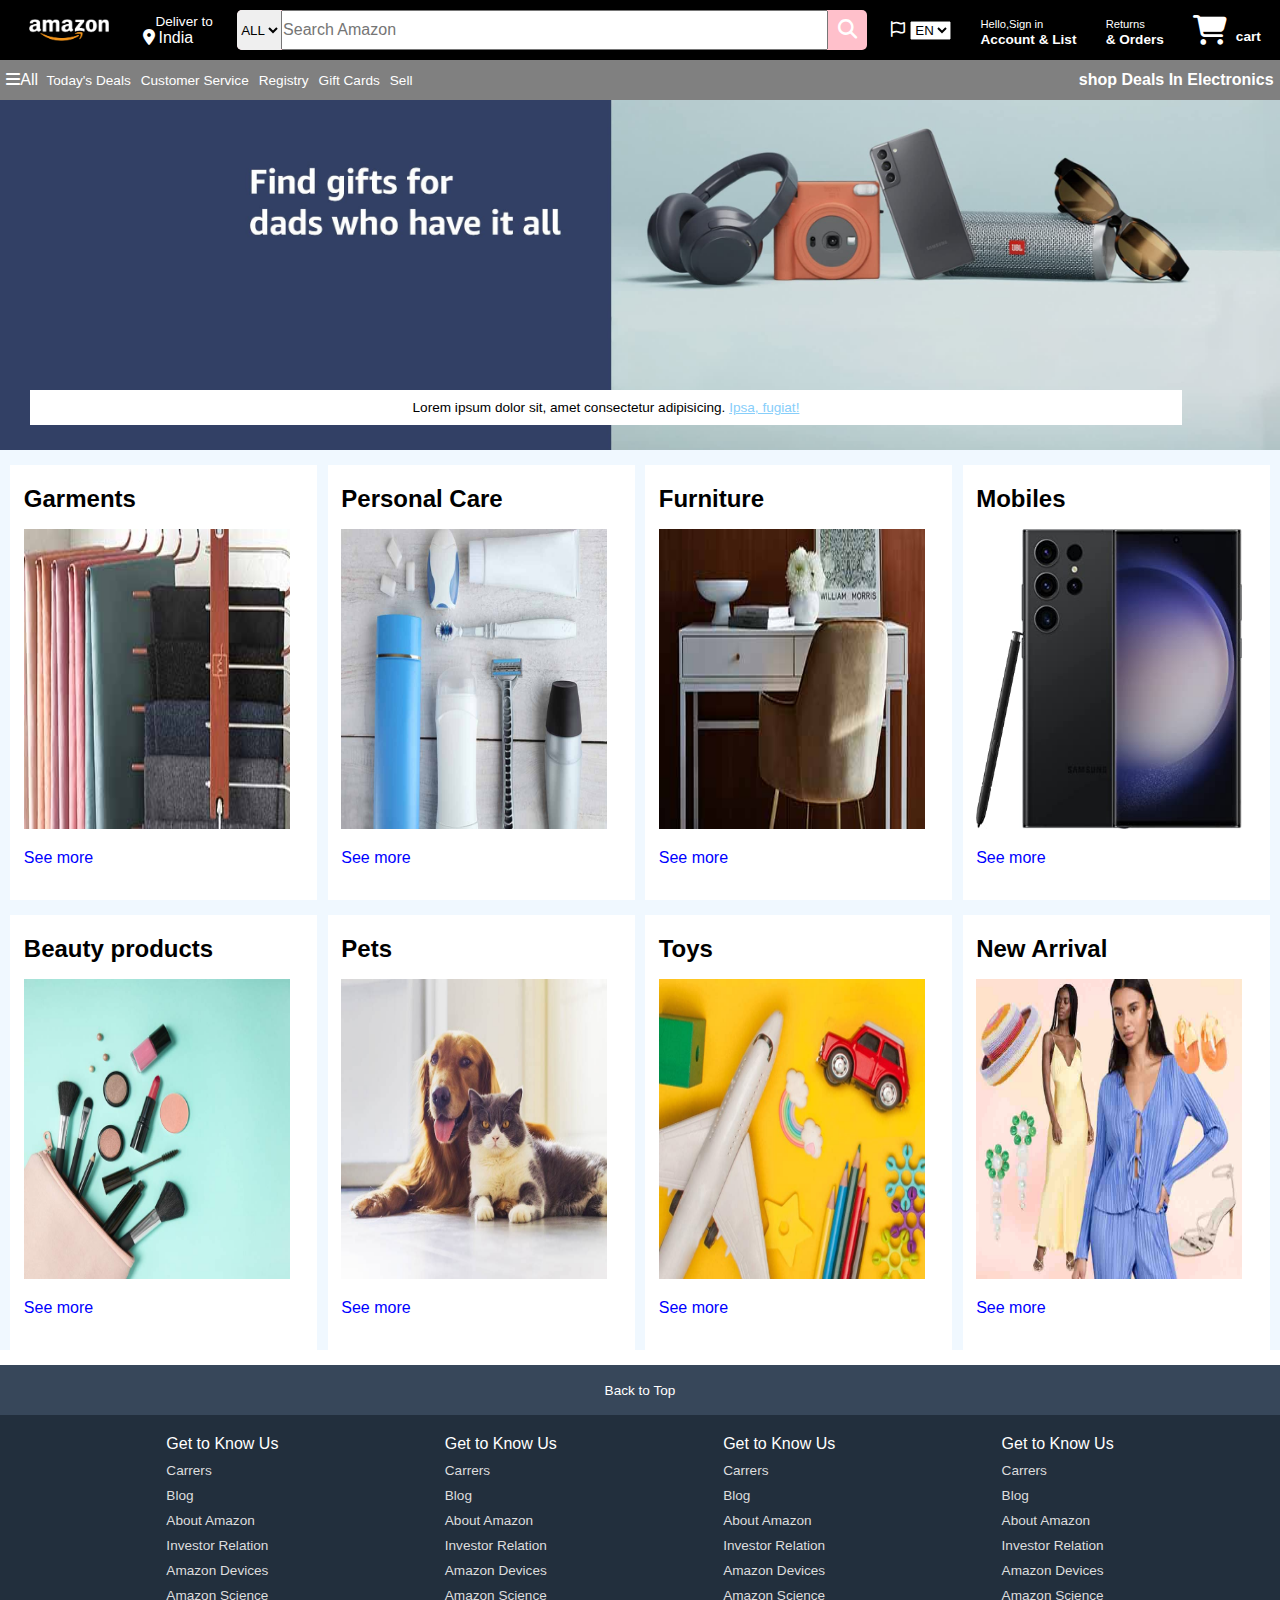
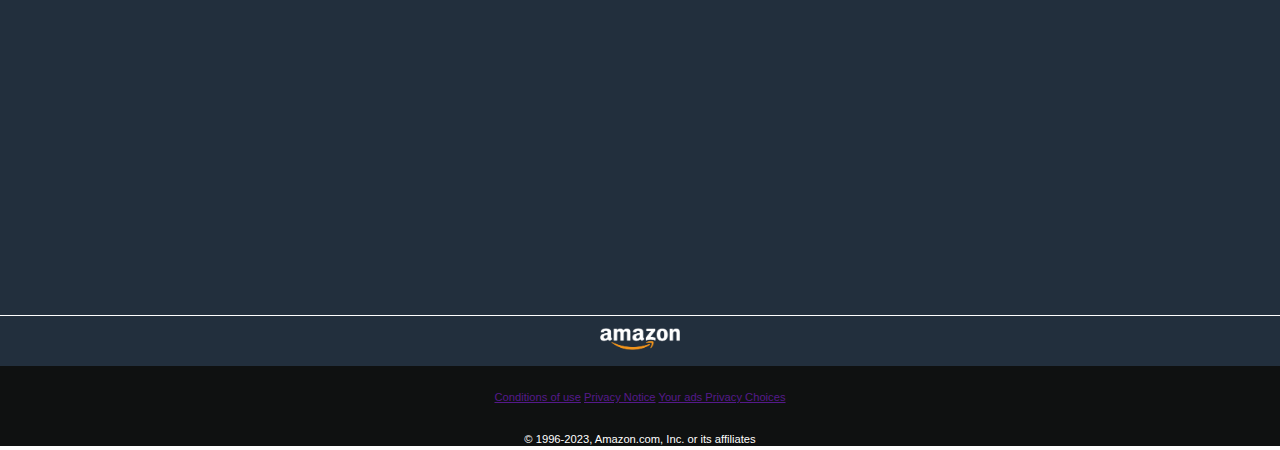
<file: Amazon_clone/index.html>
<!DOCTYPE html>
<html lang="en">
<head>
    <meta charset="UTF-8">
    <meta http-equiv="X-UA-Compatible" content="IE=edge">
    <meta name="viewport" content="width=device-width, initial-scale=1.0">
    <title>Amazon_Clone</title>
    <link rel="stylesheet" href="https://cdnjs.cloudflare.com/ajax/libs/font-awesome/6.4.0/css/all.min.css">
    <link rel="stylesheet" href="style.css">
    <link rel="icon" href="./images/favicon.png">

</head>
<body>
    <header>
        <div class="navbar">
            <div class="nav-logo border">
                <img class = "logo" src="./images/amazon_logo.png">
            </div>
            <div class="nav-address border">
                <p class = "add-first">Deliver to</p>
                <div class="add-icon">
                    <i class="fa-solid fa-location-dot"></i>
                    <p class = "add-second">India</p>
                </div>
            </div>
            <div class="nav-search">
                <select name="" class = "search-select">
                    <option value="">ALL</option>
                </select>
                <input class = "search-input" type="text" placeholder="Search Amazon">
                <div class="search-icon">
                    <i class="fa-solid fa-magnifying-glass"></i>
                </div>
            </div>
            <div class="country border">
                <div class="flag">
                    <i class="fa-regular fa-flag"></i>
                </div>
                <div class="flag-select">
                    <select class = "country-select" id="">
                        <option value="">EN</option>
                    </select>
                </div>
            </div>
            <div class="nav-signin border">
                <p><span class = "nav-fir">Hello,Sign in</span></p>
                <p class = nav-sec>Account & List </p>
            </div>
            <div class="nav-return border">
                <p><span class = "nav-fir">Returns</span></p>
                <p class = nav-sec> & Orders </p>
            </div>

            <div class="nav-cart border" >
                <i class="fa-solid fa-cart-shopping"></i>
                cart
            </div>
        </div>
        <div class="panel">
            <div class="panel-all">
                <i class="fa-solid fa-bars"></i>
                <p>All</p>
            </div>
            <div class="panel-options">
               <p class = "border">Today's Deals</p>
               <p class = "border">Customer Service</p>
               <p class = "border">Registry</p>
               <p class = "border">Gift Cards</p>
               <p class = "border">Sell</p>
               
            </div>
            <div class="paneldeals">
                shop Deals In Electronics
            </div>
        </div>
    </header>
    <div class="herosection">
        <div class="heromessage">
            <p>Lorem ipsum dolor sit, amet consectetur adipisicing. <a href="#">Ipsa, fugiat!</a></p>
        </div>
    </div>

    <div class="shop-section">

       <div class="box1 box">
          <div class="box-content">
            <h2>Garments</h2>
            <div class="box-image"><img src="./images/box1_image.jpg"></div>
            <p>See more</p>
          </div>
        </div>
        <div class="box2 box">
         <div class="box-content">
            <h2> Personal Care</h2>
            <div class="box-image"><img src="./images/box2_image.jpg"></div>
            <p>See more</p>
          </div>
        </div>
        <div class="box3 box">
            <div class="box-content">
            <h2>Furniture</h2>
            <div class="box-image"><img src="./images/box3_image.jpg"></div>
            <p>See more</p>
          </div>
        </div>
        <div class="box4 box">
            <div class="box-content">
            <h2>Mobiles</h2>
            <div class="box-image"><img src="./images/box4_image.jpg"></div>
            <p>See more</p>
          </div>
        </div>

        
       <div class="box5 box">
        <div class="box-content">
          <h2>Beauty products</h2>
          <div class="box-image"><img src="./images/box5_image.jpg"></div>
          <p>See more</p>
        </div>
      </div>
      <div class="box6 box">
       <div class="box-content">
          <h2>Pets</h2>
          <div class="box-image"><img src="./images/box6_image.jpg"></div>
          <p>See more</p>
        </div>
      </div>
      <div class="box7 box">
          <div class="box-content">
          <h2>Toys</h2>
          <div class="box-image"><img src="./images/box7_image.jpg"></div>
          <p>See more</p>
        </div>
      </div>
      <div class="box8 box">
          <div class="box-content">
          <h2>New Arrival</h2>
          <div class="box-image"><img src="./images/box8_image.jpg"></div>
          <p>See more</p>
        </div>
      </div>
    </div>

    <footer>
        <div class="foot-panel">
           Back to Top
        </div>

        <div class="foot-panel2">
            <ul>
                <p>Get to Know Us</p>
                <a>Carrers</a>
                <a>Blog</a>
                <a>About Amazon</a>
                <a>Investor Relation</a>
                <a>Amazon Devices</a>
                <a>Amazon Science</a>
            </ul>
            <ul>
                <p>Get to Know Us</p>
                <a>Carrers</a>
                <a>Blog</a>
                <a>About Amazon</a>
                <a>Investor Relation</a>
                <a>Amazon Devices</a>
                <a>Amazon Science</a>
            </ul>
            <ul>
                <p>Get to Know Us</p>
                <a>Carrers</a>
                <a>Blog</a>
                <a>About Amazon</a>
                <a>Investor Relation</a>
                <a>Amazon Devices</a>
                <a>Amazon Science</a>
            </ul>
            <ul>
                <p>Get to Know Us</p>
                <a>Carrers</a>
                <a>Blog</a>
                <a>About Amazon</a>
                <a>Investor Relation</a>
                <a>Amazon Devices</a>
                <a>Amazon Science</a>
            </ul>
        </div>

       <div class="foot-panel3">
        <div class="foot-panel3-logo">
            <img src="./images/amazon_logo.png">
        </div>
       </div>
       <div class="foot-panel4">
         <div class="pages">
            <a href="">Conditions of use</a>
            <a href="">Privacy Notice</a>
            <a href="">Your ads Privacy Choices</a>
         </div>
         <div class="copyright">
            © 1996-2023, Amazon.com, Inc. or its affiliates
         </div>
       </div>
    </footer>
</body>
</html>
</file>
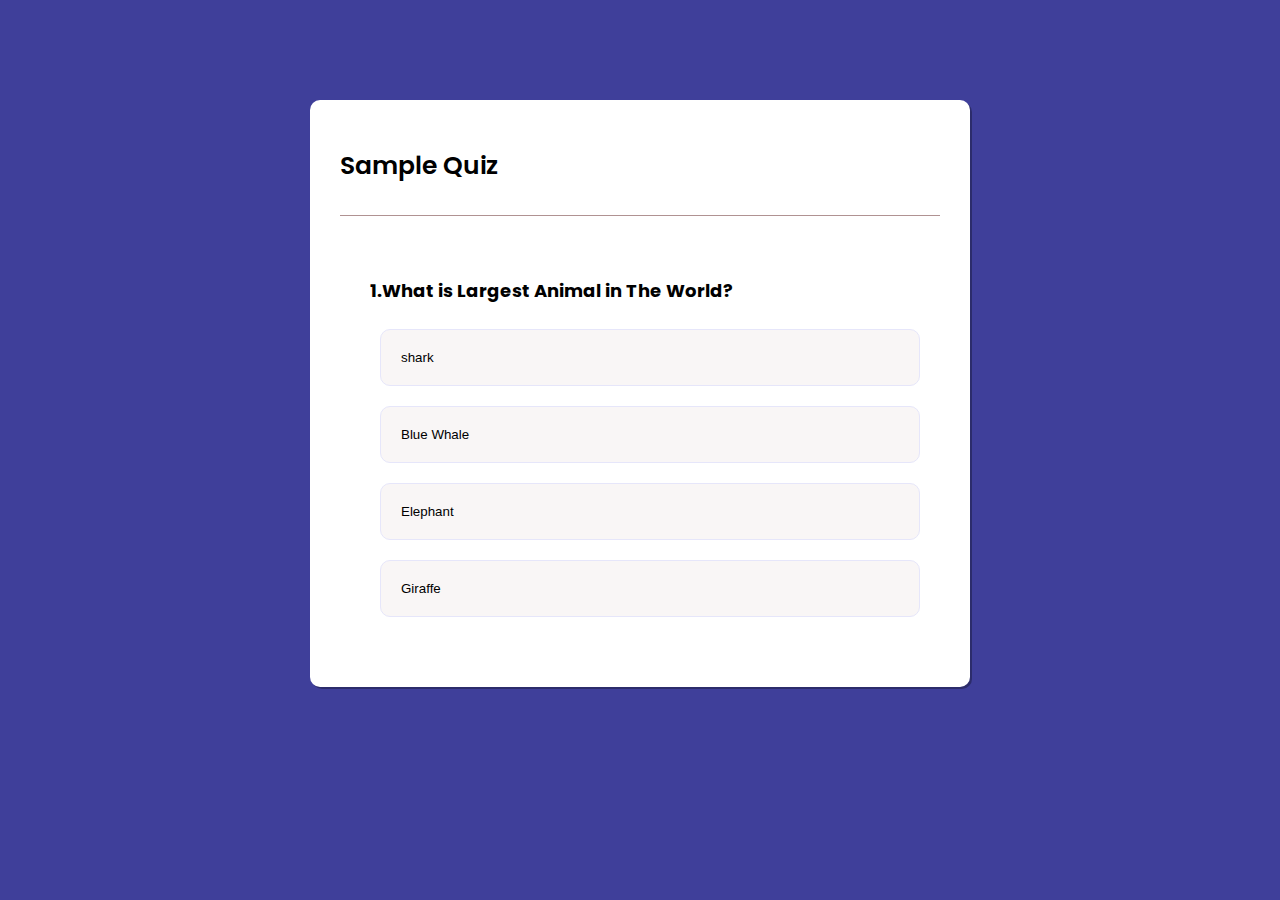
<file: QuizApp/index.html>
<!DOCTYPE html>
<html lang="en">
  <head>
    <meta charset="UTF-8" />
    <meta http-equiv="X-UA-Compatible" content="IE=edge" />
    <meta name="viewport" content="width=device-width, initial-scale=1.0" />
    <title>QuizApp</title>
    <link rel="stylesheet" href="style.css" />
  </head>
  <body>
    <div class="container">
      <h1>Sample Quiz</h1>
      <div class="quiz">
        <h2 id ="question">Question Goes Here</h2>
        <div id="ans">
          <!-- <button class = "btn" >Answers</button>
          <button class = "btn" >Answers</button>
          <button class = "btn" >Answers</button>
          <button class = "btn" >Answers</button> -->
        </div>
        <button id="next">StartQuiz</button>
      </div>
    </div>
    <script src = "script.js"></script>
  </body>
</html>
</file>
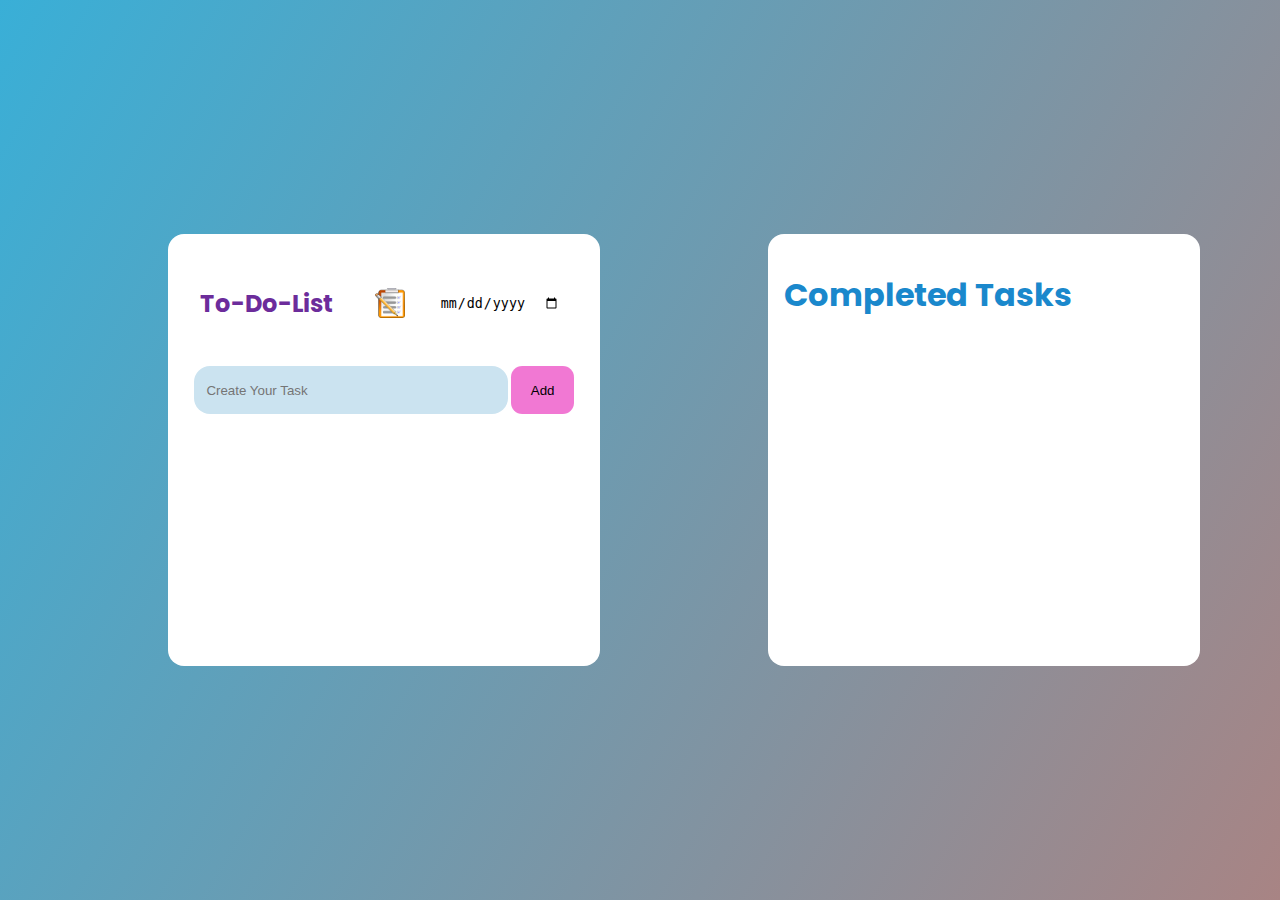
<file: TodoListApp/index.html>
<!DOCTYPE html>
<html lang="en">
  <head>
    <meta charset="UTF-8" />
    <meta http-equiv="X-UA-Compatible" content="IE=edge" />
    <meta name="viewport" content="width=device-width, initial-scale=1.0" />
    <link rel="stylesheet" href="style.css" />
    <title>TodoListApp</title>
  </head>
  <body>
    <div class="container">
      <div class="task">
        <div class="create">
          <h2>To-Do-List</h2>
          <img id="to" src="./todolist.webp" />
          <input id =date type="date">
        </div>
        <div class="input">
          <input id="inputbox" type="text" placeholder="Create Your Task" />
          <button id ="btn">Add</button>
        </div>

        <ul id ='list'>

          
        </ul>
      </div>
      <div id="clist">
        <h1>Completed Tasks</h1>  
      </div>
    </div>
    <script src="script.js"></script>
  </body>
</html>
</file>
<file: Amazon_clone/style.css>
*{
    margin :0px;
    padding: 0px;
    font-family: Arial;
    border: border-box;
}
/* ----------whole-Nav-Bar---------- */
.navbar{
    height: 60px;
    /* border: 1px solid red; */
    background-color: black;
    color: white;
    display: flex;
    align-items: center;
    justify-content: space-evenly;
}
/* navlogo */
.nav-logo{
    height: 50px;
    width: 100px;
}
.logo{
    height: 50px;
    width: 100%;
}
/* .border
{
    border: 2px solid transparent;
} */
/*------------- border applies when we hover--------- */
.border:hover{
    border: 1.5px solid white;
}
/* ---------------navAdress-------------- */
.nav-address{
    padding: 5px;
}
.add-first{
    font-size: 0.85rem;
    margin-left: 12px;
}
.add-second{
  font-size: 1rem;
  margin-left: 3px;

     }
/* ---------------navAdress -location icon-------------- */
.add-icon{
    font-size: 1rem;
    display: flex;

}
/* --------searchbar-------- */
.nav-search{
     display: flex;
    /* border: 2px solid red; */
    width: 630px;
    height: 40px;
    border-radius: 5px;
    justify-content: space-evenly;
    background-color: pink;
    
}
.nav-search:hover{
   border: 2px solid orange; 
}
.search-select{
    border-radius: 5px 0px 0px 5px ;
    width: 50px;
    text-align: center;
    border: none;
}
.search-input{
    width: 100%;
    font-size: 1rem;  
}
.search-icon{
    width: 45px;
    display: flex;
    justify-content: center;
    align-items: center;
    font-size: 1.2rem;
}
.country{
    /* border: 1px solid red; */
    display: flex;
    height: 40px;
    align-items: center;
    width: 70px;
    justify-content: center;
}
.flag{
    margin-right: 5px;
}
/* -------box-5------ */
.nav-signin{
    padding: 5px;
}
.nav-return{
    padding: 5px;
}
.nav-fir{
font-size: 0.7rem;    
}
.nav-sec{
    font-size: 0.85rem;
    font-weight: 700;
}
.nav-cart i{
font-size:30px;
/* width: 35px; */
padding: 5px;
}
.nav-cart{
    font-size:0.85rem;
    font-weight: 700;
}
.panel-all{
    display: flex;
}
.panel
{
    height: 40px;
   display: flex;
   background-color: gray;
   color: white;
   align-items: center;
   justify-content: space-evenly;
}
.panel-options{
display: flex; 
width: 80%; 
font-size: 0.85rem; 
margin: 0px 2px; 
}
.paneldeals{
    font-size: 1rem;
    font-weight: 700;;
}
.panel-options p{
    margin-right: 10px;
}
.herosection
{
    background-image: url(./images/hero_image.jpg);
    height: 350px;
    background-size: cover;
    position: relative;

}
.heromessage
{
    background-color: white;
    color :balck;
    height: 35px;
    width: 90%;
    font-size: 0.85rem;
    display: flex;
    justify-content: center;
    align-items: center;
    bottom: 25px;
    position: absolute;
    left: 30px;
}
.heromessage a{
    color:lightskyblue;
}
.shop-section{
    /* border: 1px solid black; */
    display: flex;
    justify-content: space-evenly;
    background-color: aliceblue;
    flex-wrap: wrap;

}
.box{
    /* border: 1px solid black; */
    height: 400px;
    width: 24%;
    background-color: white;
    padding: 20px 0px 15px ;
    margin-top: 15px;
}
.box-image{
    margin: 1rem 0rem;
    background-size: cover;
}
.box-content{
   margin-left: 0.85rem;
   margin-right: 0.85rem;
}
.box-content p{
    color: blue;
}
.box-image img{
    width: 95%;
    height: 300px;
}
.foot-panel{
    background-color: #37475A;
    height: 50px;
    display: flex;
    justify-content: center;
    align-items: center;
    font-size: 0.85rem;
    color: white;
}
footer{
    margin-top: 15px;
    
}
.foot-panel2{
    background-color: #222f3d;
    color: white;
    height: 500px;
    display: flex;
    justify-content: space-evenly;
}
ul a{
    display: block;
    font-size: 0.85rem;
    margin-top: 10px;
    color: #dddddd;
}
ul{
    margin-top: 20px;
}
.foot-panel3{
    background-color: #222f3d;
    color: white;
    border-top: 0.5px solid white;
    height: 50px;
    display: flex;
    justify-content: center;
    align-items: center;
}
.foot-panel3-logo img{

    height: 50px;
    width: 100px;
}
.foot-panel4{
    background-color:#0f1111;
    color: white;
   height: 80px;
}
.pages
{
font-size: 0.7rem;
text-align: center;
padding: 25px;
}
.copyright{
    font-size: 0.7rem;
    text-align: center;
    padding: 5px;
}
</file>
<file: QuizApp/style.css>
@import url('https://fonts.googleapis.com/css2?family=Poppins:ital,wght@0,400;0,500;1,100&family=Roboto:ital,wght@0,100;0,300;0,400;0,500;0,700;0,900;1,100;1,300;1,400;1,500;1,700;1,900&display=swap');


body{
    background-color: rgb(63, 63, 154);
    font-family: 'Poppins',sans-serif;
}

.container{
    width: 600px;
    max-width: 90%;
    background-color: white;
    margin: 100px auto 0px;
    border-radius: 10px;
    box-shadow: 2px 2px rgba(0,0,0,0.3);
    padding: 30px;
}
.container h1{
    font-size: 25px;
    font-weight: 600;
    border-bottom: 1px solid rgb(176, 146, 146);
    padding-bottom: 30px;
}
.quiz{
    padding: 30px;
}
.quiz h2{
    font-size: 18px;
}
.btn{
    width: 100%;
    padding: 20px;
    background-color: rgba(249, 246, 246, 0.957);
    font-weight: 500;
    border: 1px solid lavender;
    margin: 10px;
    border-radius: 10px;
    cursor: pointer;
    text-align: left;

}
.btn:hover{
    background-color: black;
    color: white;
    transition: 0.5s;
}
#next{
    padding: 15px;
    margin: 10px;
    width: 150px;
    background-color: rgb(135, 135, 236);
    border: none;
    border-radius: 3px;
    cursor: pointer;
    font-weight: 600;
    letter-spacing: 1.2px;
    font-size: 13px;
}
</file>
<file: TodoListApp/style.css>
@import url('https://fonts.googleapis.com/css2?family=Poppins:ital,wght@0,400;0,500;1,100&family=Roboto:ital,wght@0,100;0,300;0,400;0,500;0,700;0,900;1,100;1,300;1,400;1,500;1,700;1,900&display=swap');

body{
    margin: 0;
    padding: 0;
    box-sizing: border-box;
    font-family: 'Poppins', sans-serif;
}
.container{
    width: 100%;
    height: 100vh;
    background: linear-gradient(120deg,rgb(57, 175, 215),rgb(168, 132, 132));
    display: flex;
    justify-content: center;
    align-items: center;
}
.task{
    /* border: 2px solid red; */
    width: 400px;
    height: 400px;
    background-color: white;
    color:rgb(108, 44, 155);
    padding: 1rem;
    margin: auto;
    border-radius: 1rem;
    overflow-y: scroll;
}
#to{
    height: 30px;
    width: 30px;
}
.create{
    display: flex;
    padding: 1rem;
    align-items: center;
    justify-content: space-between;
}
.create input {
    padding: .5rem;
    border: none;
    outline :none;
}
.create img{
    margin-left: 1rem;
}
.input{
    /* border: 1px solid red; */
    display: flex;
    justify-content: space-between;
    padding: .6rem;
}
.input input{
    width: 100%;
    padding: .8rem;
    margin-right: .2rem;
    outline: none;
    border: none;
    border-radius: 1rem;
    background-color: rgb(203, 227, 240);
}
.input button{
    background-color: rgba(239, 98, 204, 0.858);
    height: 3rem;
    width: 5rem;
    border-radius: .7rem;
    outline: none;
    border: none;
    cursor: pointer;
}
ul li{
    list-style-type: none;
    font-size: 17px;
    padding: 12px 8px 12px 50px;
    cursor: pointer;
    position: relative;
    background-color: aliceblue;
    border-radius: 10px;
    margin-top: .5rem;
}
.date{
font-size: 15px;

}
ul li::before{
    content: '';
    height: 28px;
    width: 28px;
    background-image: url('./images/unchecked.png');
    position: absolute;
    border-radius: 50%;
    background-size: cover;
    background-position: center;
    top: 12px;
    left: 10px;
}
ul li.checked{
color: gray;
text-decoration: line-through;
}
ul li.checked::before{
    background-image: url('./images/checked.png');
}
ul li span{
    position: absolute;
    right: 0;
    top: 5px;
    width: 40px;
    height: 40px;
    font-size: 20px;
    text-align: center;
    border-radius: 50%;
    align-items: center;
    display: flex;
    justify-content: center;
}
ul li span:hover{
    background: rgb(160, 219, 234);
}
#clist{
    /* border: 1px solid red; */
    width: 400px;
    height: 400px;
    background-color: white;
    border-radius: 1rem;
    margin-right: 5rem;
    padding: 1rem;
    color: rgb(26, 136, 204);
    display: flex;
    flex-direction: column;
    align-items: flex-start;
    overflow-y: scroll;
}


#clist p{
    /* border: 1px solid red; */
    padding: 1rem;
    font-size: 1.5rem;
    display: flex;
    flex-direction: row-reverse;
}
#clist span{
    margin-right: 1rem;
    font-size: 1.5rem;
}
</file>
